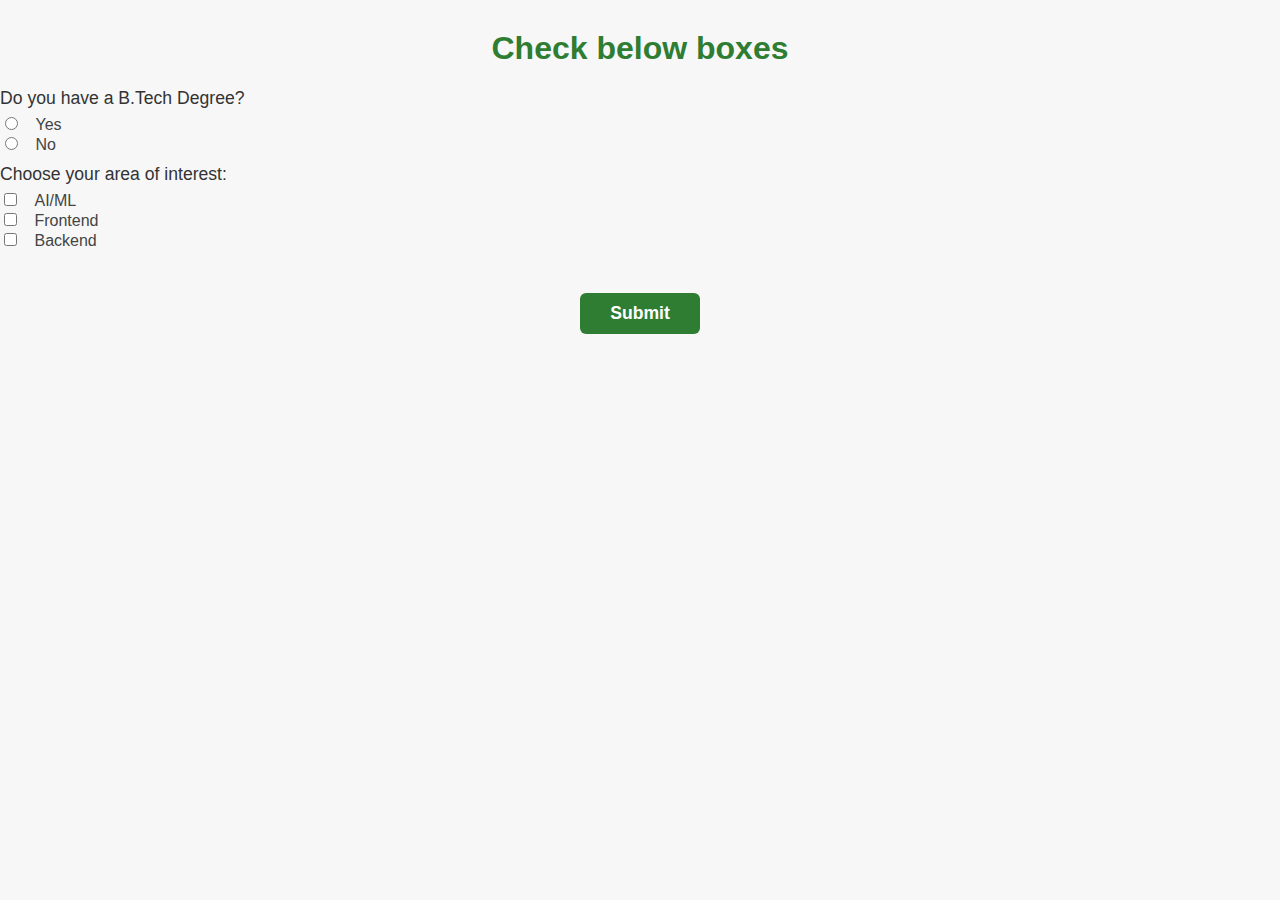
<file: Checked Property/index.html>
<!DOCTYPE html>
<html lang="en">
<head>
    <meta charset="UTF-8">
    <meta name="viewport" content="width=device-width, initial-scale=1.0">
    <title>Checked Property</title>
    <link rel="stylesheet" href="style.css">
</head>
<body>
    <h1>Check below boxes</h1>
    <p> Do you have a B.Tech Degree?</p>
    <input id="Degree1" type="radio" name="Degree"></input>
    <label for="Degree1">Yes</label><br>
    <input id="Degree2" type="radio" name="Degree"></input>
    <label for="Degree2">No</label>
    <br><p>Choose your area of interest:</p>
    <input id="1" type="checkbox"></input>
    <label for="1">AI/ML</label><br>
    <input id="2" type="checkbox"></input>
    <label for="2">Frontend</label><br>
    <input id="3" type="checkbox"></input>
    <label for="3">Backend</label><br>
    <br>
    <button id="btn" type="submit">Submit</button>
    <p id="change1"></p>
    <p id="change2"></p>
    <p id="change3"></p>
    <p id="change4"></p>
    <p id="change5"></p>
    <script src="script.js"></script>
</body>
</html>
</file>
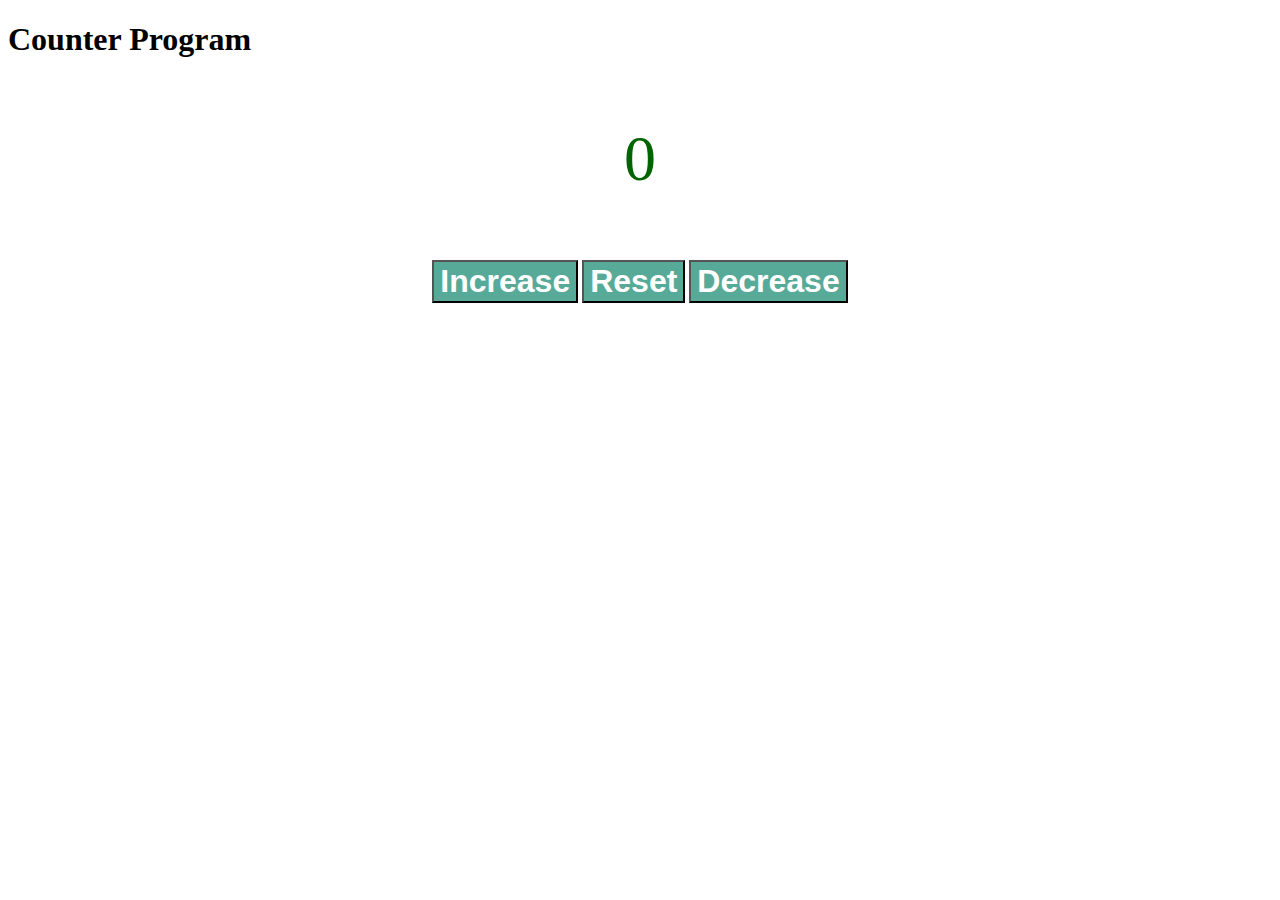
<file: Counter Program/index.html>
<!DOCTYPE html>
<html lang="en">
<head>
    <meta charset="UTF-8">
    <meta name="viewport" content="width=device-width, initial-scale=1.0">
    <title>Counter Program</title>
    <link rel="stylesheet" href="style.css">
</head>
<body>
    <h1>Counter Program</h1>
    <p id="counter">Count</p>
    <div class="buttons">
        <button id="inc" class="button">Increase</button>
        <button id="reset" class="button">Reset</button>
        <button id="dec" class="button">Decrease</button>
    </div>
    <script src="script.js"></script>
</body>
</html>
</file>
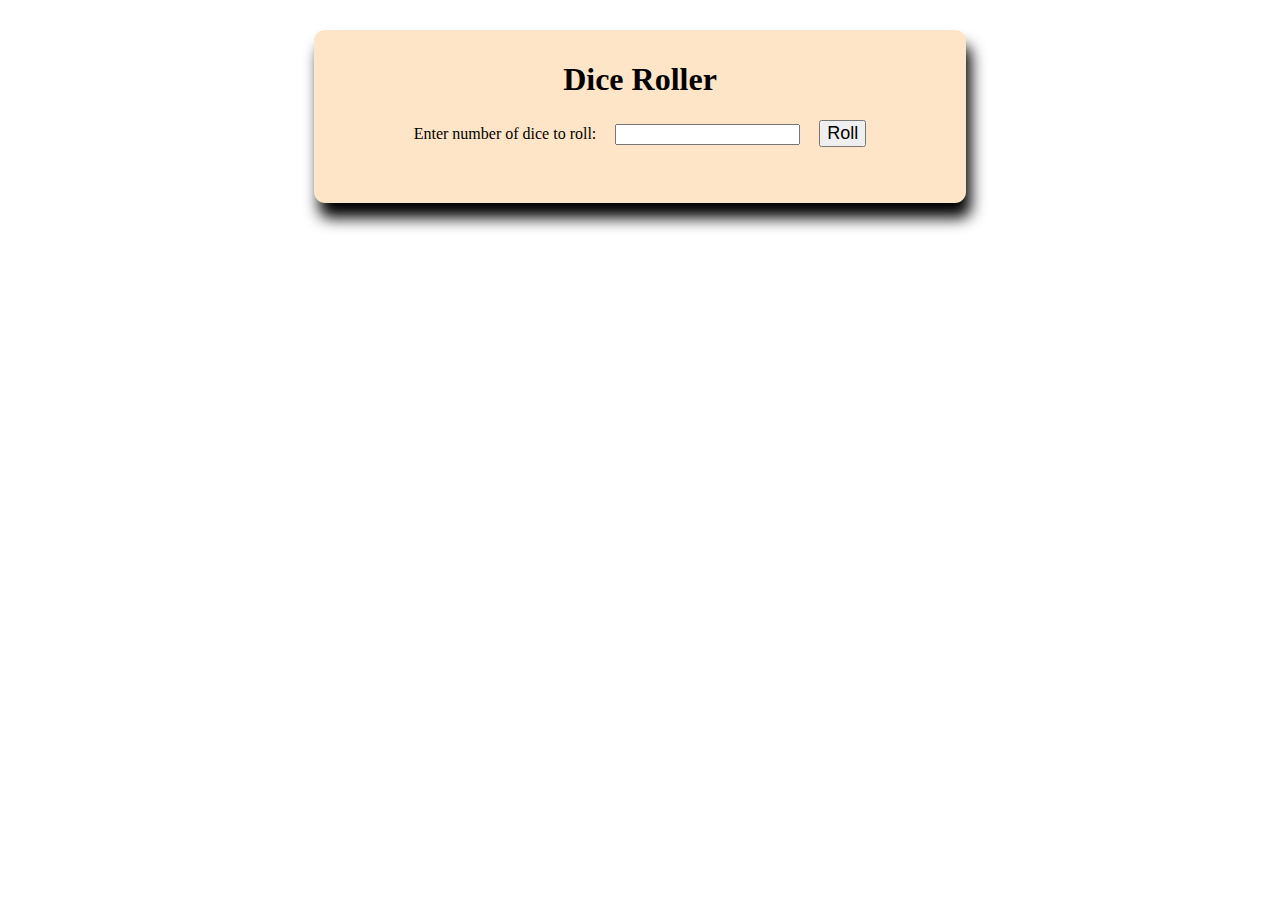
<file: Dice roller/index.html>
<!DOCTYPE html>
<html lang="en">
<head>
    <meta charset="UTF-8">
    <meta name="viewport" content="width=device-width, initial-scale=1.0">
    <title>Dice roller</title>
    <link rel="stylesheet" href="style.css">
</head>
<body>
    <div class="container">
        <h1 class="head">Dice Roller</h1>
        <label for="num">Enter number of dice to roll:</label>
        <input id="num" type="number">
        <button id="btn" type="submit">Roll</button>
        <div id="result"></div>
        <div id="images"></div>
        <p id="attempts"></p>
    </div>
    <script src="script.js"></script>
    
</body>
</html>
</file>
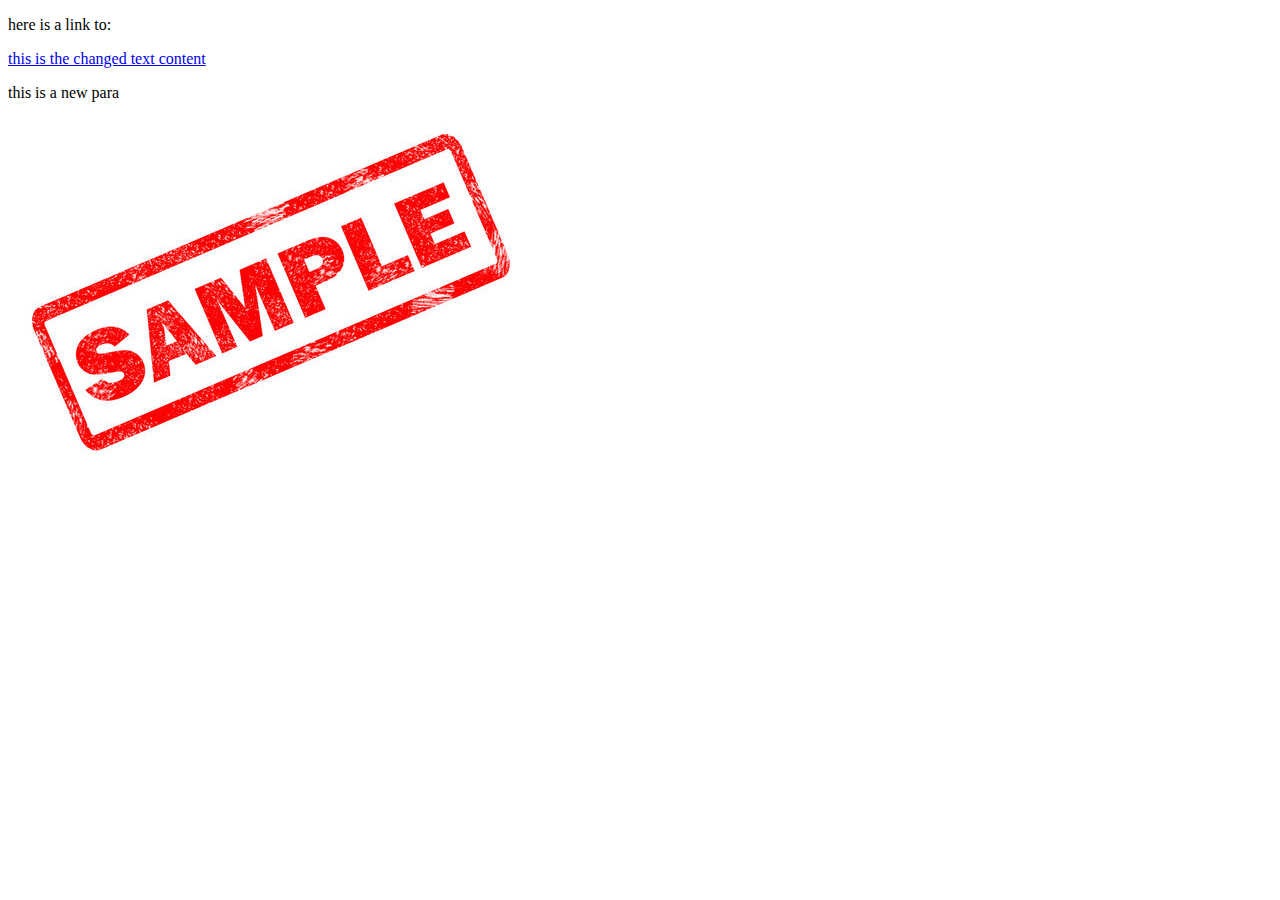
<file: dom-manipulation/index.html>
<!DOCTYPE html>
<html lang="en-US">
  <head>
    <meta charset="utf-8">
    <meta name="viewport" content="width=device-width, initial-scale=1.0">
    <title>Simple DOM example</title>
  </head>
  <body>
      <section>
        <p>Here we will add a link to the</p> 
        <a href="https://www.mozilla.org/">Mozilla homepage</a>
        <div id="para"></div>
        <div id="image"></div>
        
      </section>
      
      <script>
        
        const link=document.querySelector("a");
        link.textContent="this is the changed text content";
        link.href="example.com";

        const plink=document.querySelector("p");
        plink.textContent="here is a link to:";

        // creating a new element
        const dlink=document.getElementById("para");
        const newp=document.createElement("p");
        newp.textContent="this is a new para";
        dlink.appendChild(newp);


        //creating a img
        
        const newi=document.createElement("img");
        const image=document.getElementById("image");
        newi.src=`sample.jpg`;
        image.appendChild(newi);

      </script>
      </body>
  </body>
</html>
</file>
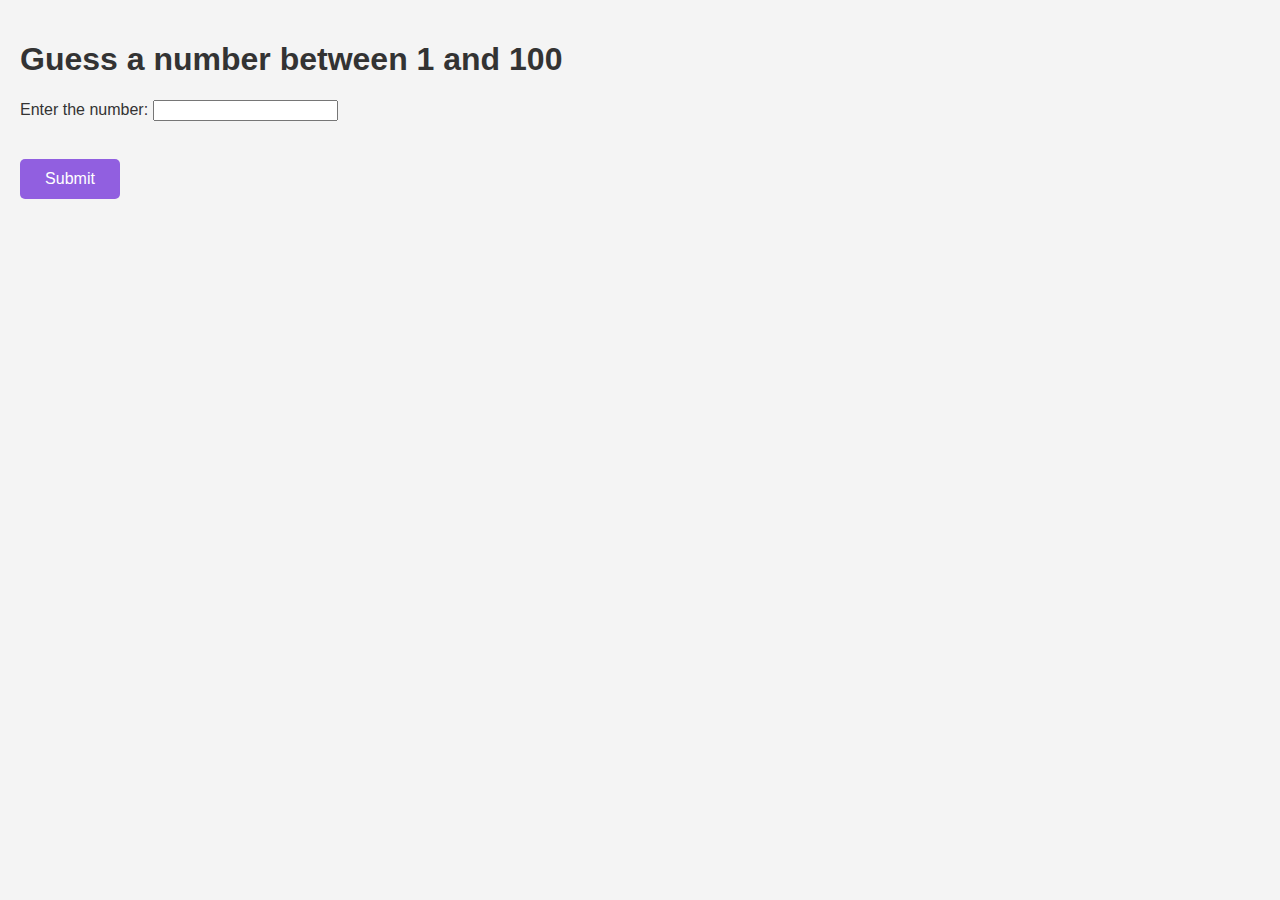
<file: number guesser/index.html>
<!DOCTYPE html>
<html lang="en">
<head>
    <meta charset="UTF-8">
    <meta name="viewport" content="width=device-width, initial-scale=1.0">
    <title>Number Guesser</title>
    <link rel="stylesheet" href="style.css">
</head>
<body>
    <h1 class="head"> Guess a number between 1 and 100 </h1>
    <label for="num">Enter the number:</label>
    <input id="num" type="number"><br><br>
    <button id="btn" type="submit"> Submit </button>
    <p id="result"></p>
    <script src="script.js"></script>
</body>
</html>
</file>
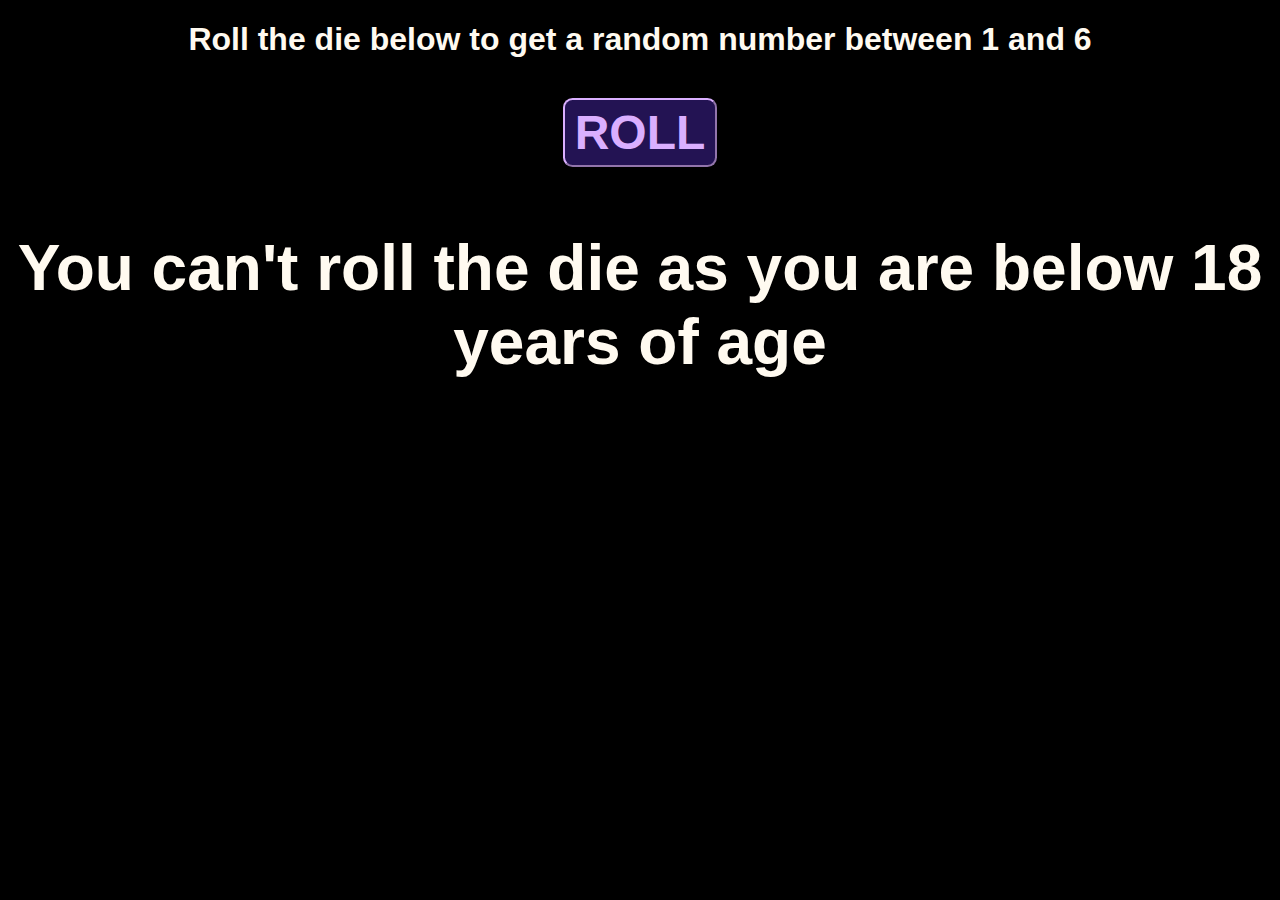
<file: random number/index.html>
<!DOCTYPE html>
<html lang="en">
<head>
    <meta charset="UTF-8">
    <meta name="viewport" content="width=device-width, initial-scale=1.0">
    <title>Random Number Generator</title>
    <link rel="stylesheet" href="style.css">
</head>
<body>
    <h1 id="h1"> Roll the die below to get a random number between 1 and 6 </h1>
    <br>
    <div class="container">
        <button id="btn"> ROLL </button>
        <p id="num"></p>   
        <p id="six">WIN=6</p>
        <p id="lose">LOSE=1,2,3,4,5</p>
    </div>
    
    
    <script src="script.js"></script>
</body>
</html>
</file>
<file: Checked Property/style.css>
body {
    font-family: Arial, sans-serif;
    background: #f7f7f7;
    margin: 0;
    padding: 0;
}

h1 {
    text-align: center;
    color: #2e7d32;
    margin-top: 30px;
}

p {
    font-size: 1.1em;
    margin: 10px 0 5px 0;
    color: #333;
}

label {
    font-size: 1em;
    margin-left: 5px;
    color: #444;
}

input[type="radio"],
input[type="checkbox"] {
    margin-right: 8px;
    accent-color: #2e7d32;
}

button {
    display: block;
    margin: 25px auto 15px auto;
    padding: 10px 30px;
    font-size: 1.1em;
    font-weight: bold;
    background-color: #2e7d32;
    color: #fff;
    border: none;
    border-radius: 6px;
    cursor: pointer;
    transition: background 0.2s;
}

button:hover {
    background-color: #388e3c;
}

#change1, #change2, #change3, #change4, #change5 {
    text-align: center;
    font-size: 1.1em;
    color: #1565c0;
    margin: 5px 0;
}
</file>
<file: Counter Program/style.css>
#counter{
    font-size:4em;
    text-align:center;
    color:darkgreen
}
.buttons{
    text-align: center;
}
.button{
    font-size: 2em;
    font-weight:bold;
    background-color: rgb(87, 170, 151);
    color:white;
    transition: background-color 0.3s ease;
    
}
.button:hover{
    background-color: forestgreen;
}
</file>
<file: Dice roller/style.css>
img{
    width: 100px;
    height: auto;
    padding-top: 10px;

}
.container{
    text-align: center;
    max-width: fit-content;
    margin: auto;
    margin-top:30px;
    padding: 10px 100px 40px 100px;
    box-shadow: 5px 15px 15px;
    background-color: rgb(254, 229, 199);
    border-radius: 0.7em;
}
#btn{
    font-size: large;
    margin-left: 15px;
}
#num{
    margin-left: 15px;
}
</file>
<file: number guesser/style.css>
body{
    font-family: Arial, sans-serif;
    background-color: #f4f4f4;
    color: #333;
    margin: 0;
    padding: 20px;
}
#btn{
    display: block;
    width: 100px;
    height: 40px;
    background-color: #915fe0;
    color: white;
    border: none;
    border-radius: 5px;
    cursor: pointer;
    font-size: 16px;
    margin-top: 20px;
}
#btn:hover{
    background-color: #220570;
}
#guess{
    width: 100px;
    padding: 10px;
    font-size: 16px;
    border: 1px solid #ccc;
    border-radius: 5px;
}
#result{
    margin-top: 20px;
    font-size: 18px;
}
</file>
<file: random number/style.css>
body{
    background-color: black;
    color:rgb(218, 175, 255);
    font-family: Verdana, Geneva, Tahoma, sans-serif;
}
#h1{
    color: floralwhite;
}
#num{
    color: floralwhite;
    font-weight: bold;
    font-size: 4em;
}
#h1{
    text-align:center;
}

.container{
    text-align: center;
}
#btn{
    background-color: rgb(35, 19, 83);
    color:rgb(218, 175, 255);
    padding: 5px 10px;
    font-weight: bold;
    font-size: 3em;
    border-radius: 0.2em;
    border-color: rgb(218, 175, 255);
    transition: background-color color;
}
#btn:hover{
    background-color: rgb(218, 175, 255);
    color: rgb(35, 19, 83);
}
#six{
    color: rgb(130, 230, 149);
    font-size: 5em;
    font-weight: bolder;
}
#lose{
    color: rgb(241, 124, 148);
    font-size: 5em;
    font-weight: bolder;
}
</file>
